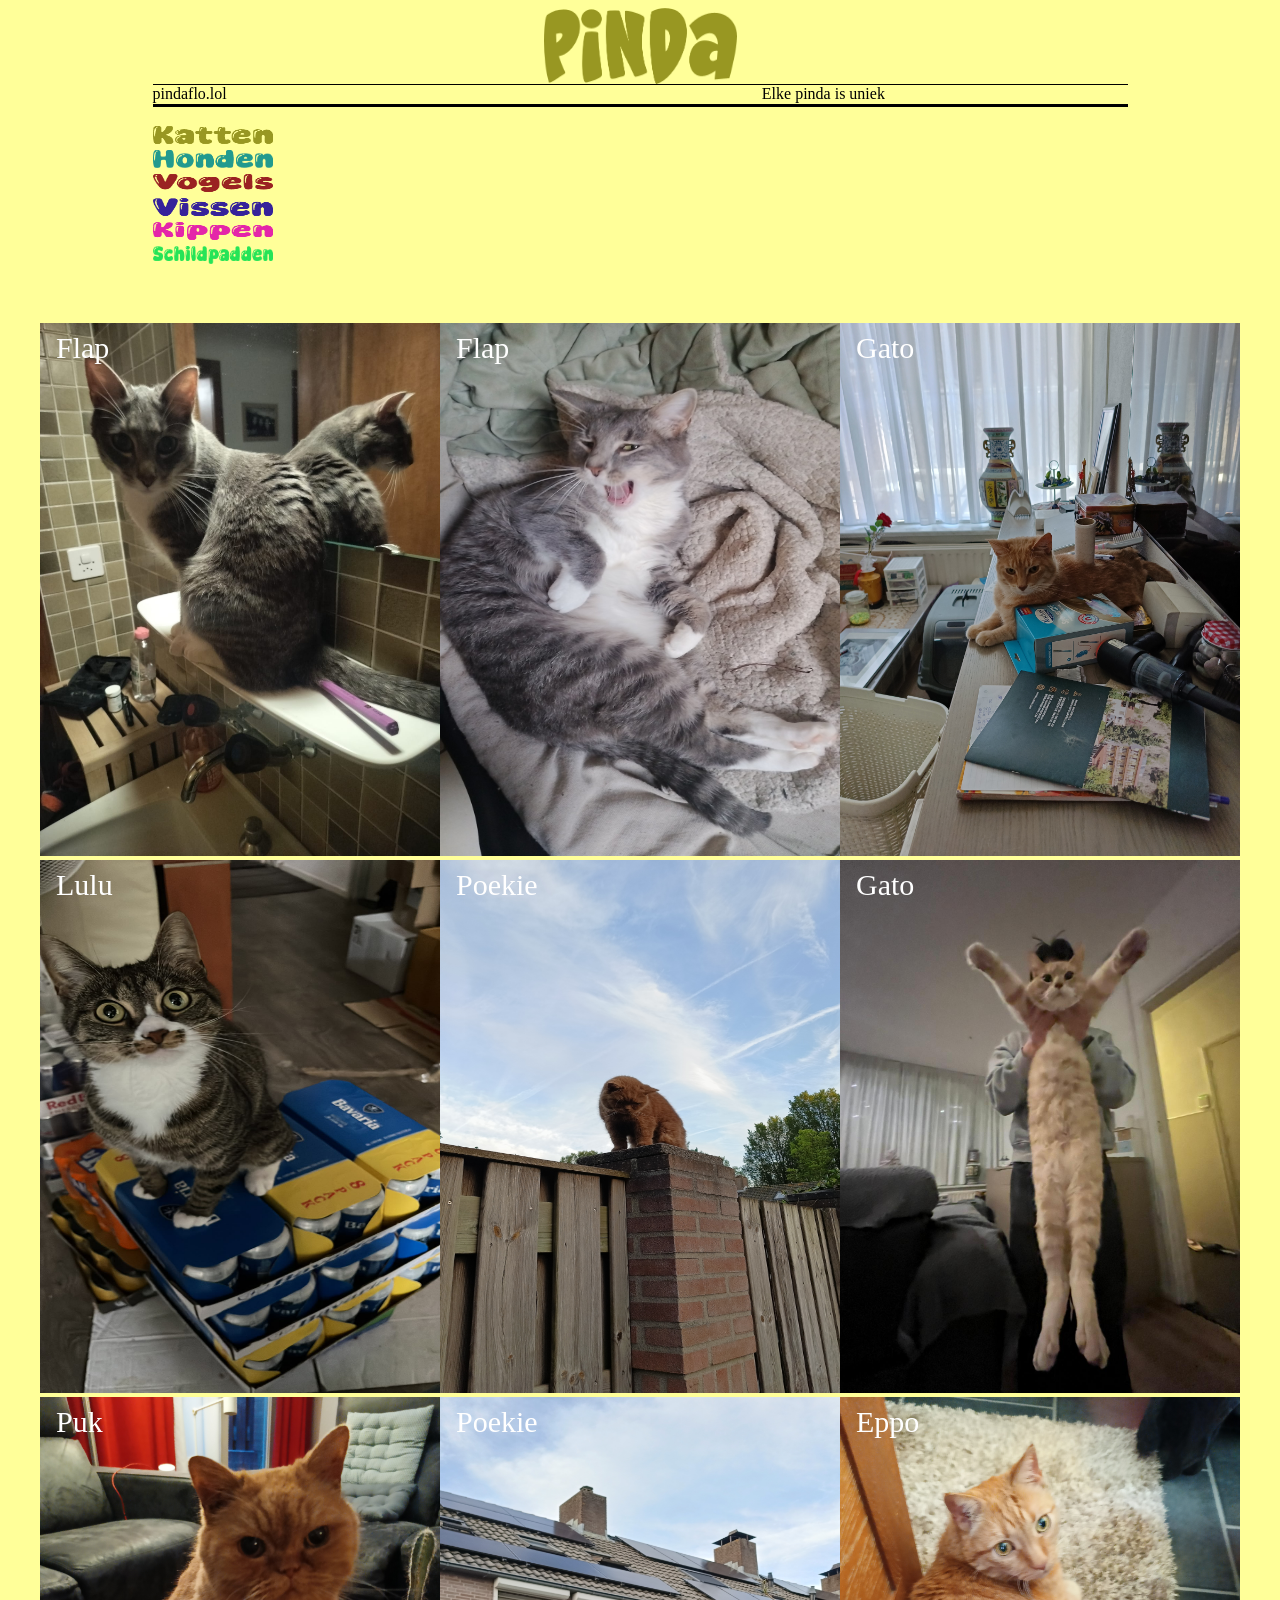
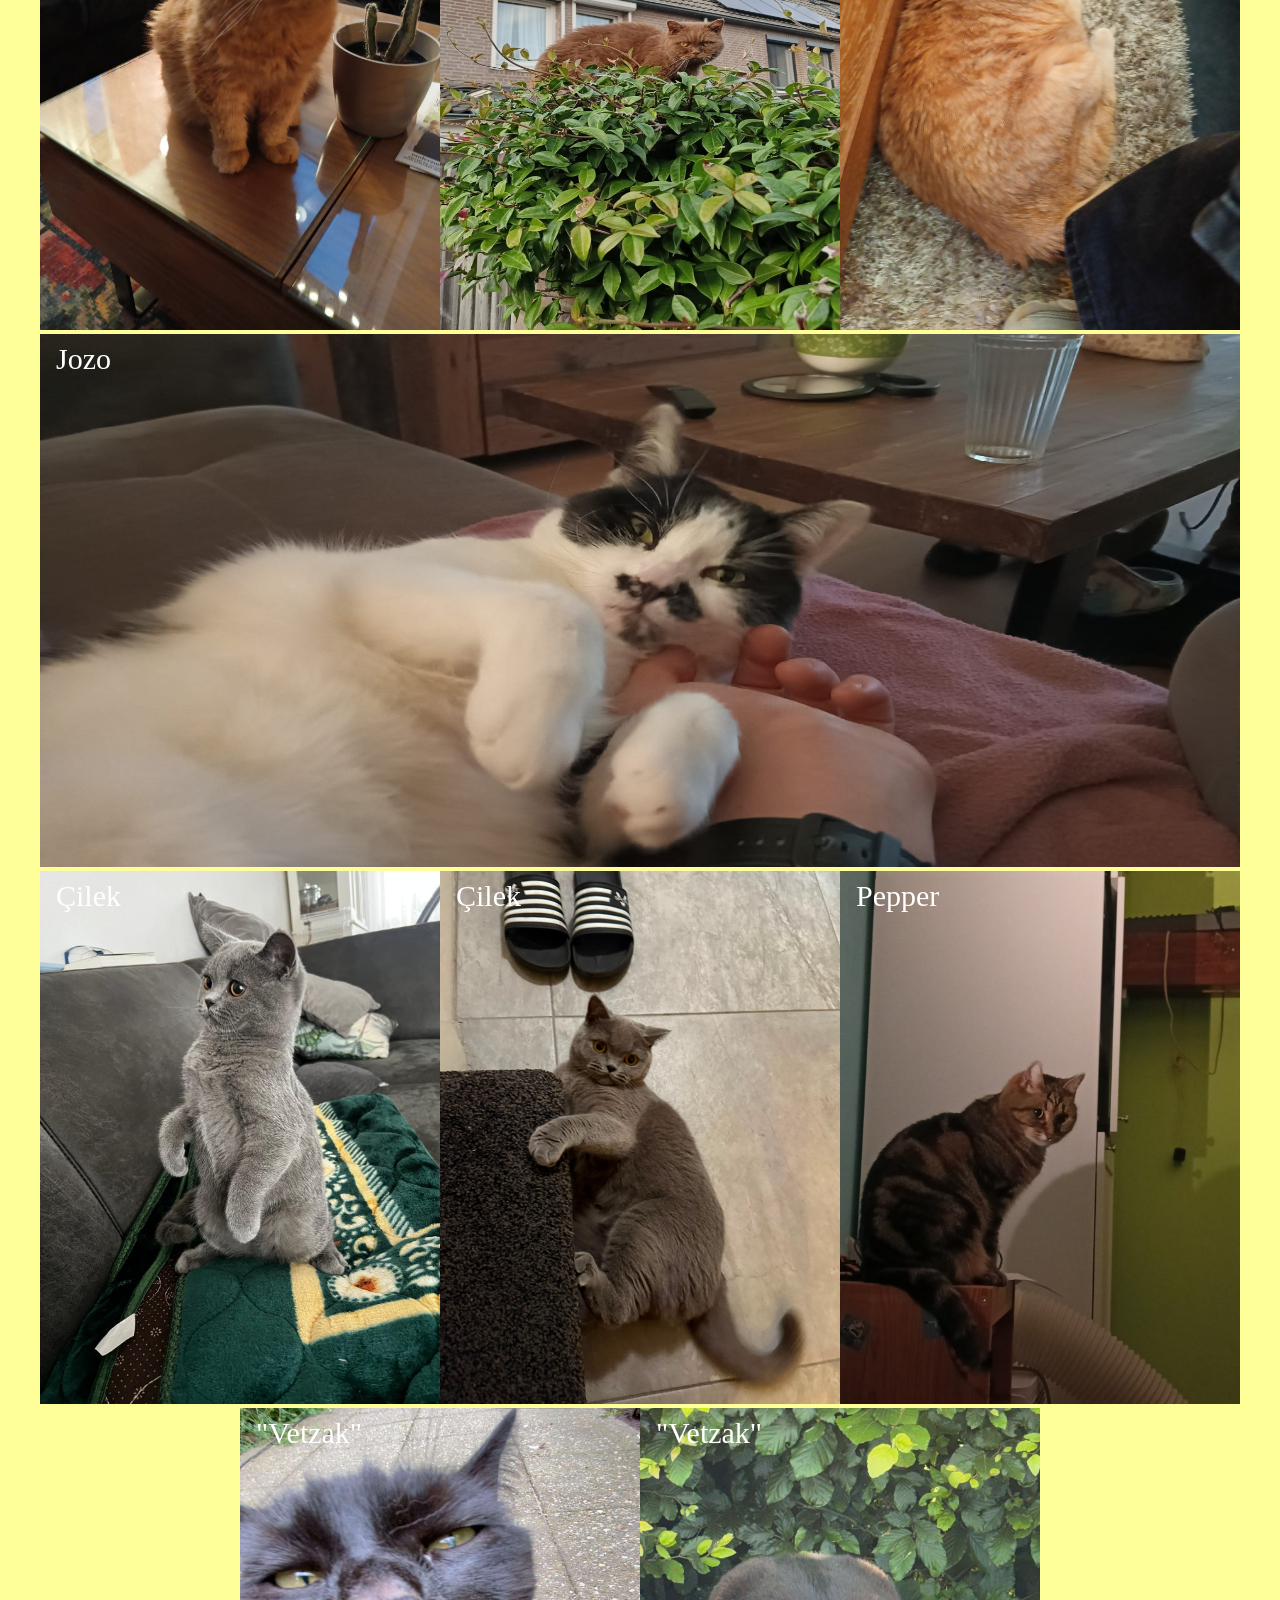
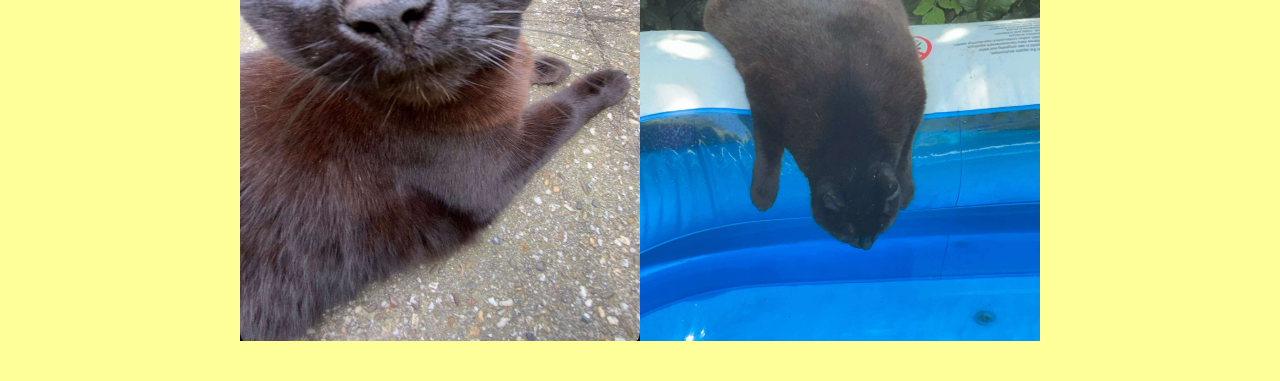
<file: kat.html>
<!DOCTYPE html>
<HTML>
<HEAD>
<TITLE>De pinda-site.</TITLE>
<META NAME="keywords" CONTENT="pinda, flo, yi-wen, huisdier, foto">
<META NAME="description" CONTENT="Dit is de enige echte pinda-site met een collectie van huisdieren-foto's.">
<META HTTP-EQUIV="Pragma" CONTENT="no-cache">
<META HTTP-EQUIV="no-cache">
<META HTTP-EQUIV="Cache-Control" CONTENT="no-cache">
 <link rel="stylesheet" href="styles.css">
</HEAD>
<BODY ONLOAD="loadImages()" BGCOLOR="#ffff99" TEXT="#000000" LINK="#0000CC" VLINK="#CC0000" ALINK="#00CC00">
<CENTER>
<A HREF="http://pindaflo.lol"><IMG SRC="titel.png" ALT="Pinda" ALIGN="TOP" WIDTH="193" HEIGHT="76" HSPACE="0" VSPACE="0" BORDER="0"></A><BR>
<TABLE BORDER=0 CELLSPACING=0 CELLPADDING=0 WIDTH="975" CLASS="bar">
<TR><TD VALIGN="TOP" ALIGN="LEFT" CLASS="h">pindaflo.lol</TD><TD VALIGN="TOP" ALIGN="CENTER" CLASS="h">Elke pinda is uniek</TD>
<TABLE BORDER=0 CELLSPACING=0 CELLPADDING=0 WIDTH="975" CLASS="bar">
</TABLE>
<BR>
<TABLE BORDER=0 CELLSPACING=0 CELLPADDING=0 WIDTH="975">
<TR>
<TD VALIGN="TOP" WIDTH="120">
<A HREF="kat.html" ONMOUSEOVER="ro('i1', 'i1on')" ONMOUSEOUT="ro('i1', 'i1off')"><IMG SRC="katten.png" NAME="i1" ALT="" WIDTH="120" HEIGHT="18" BORDER="0" VSPACE="1"></A><BR>
<A HREF="hond.html" ONMOUSEOVER="ro('i16', 'i16on')" ONMOUSEOUT="ro('i16', 'i16off')"><IMG SRC="honden.png" ALT="" NAME="i16" WIDTH="120" HEIGHT="18" BORDER="0" VSPACE="1"></A><BR>
<A HREF="vogel.html" ONMOUSEOVER="ro('i3', 'i3on')" ONMOUSEOUT="ro('i3', 'i3off')"><IMG SRC="vogels.png" NAME="i3" ALT="" WIDTH="120" HEIGHT="18" BORDER="0" VSPACE="1"></A><BR>
<A HREF="vis.html" ONMOUSEOVER="ro('i4', 'i4on')" ONMOUSEOUT="ro('i4', 'i4off')"><IMG SRC="vissen.png" NAME="i4" ALT="" WIDTH="120" HEIGHT="18" BORDER="0" VSPACE="1"></A><BR>
<A HREF="kip.html" ONMOUSEOVER="ro('i4', 'i4on')" ONMOUSEOUT="ro('i4', 'i4off')"><IMG SRC="kippen.png" NAME="i4" ALT="" WIDTH="120" HEIGHT="18" BORDER="0" VSPACE="1"></A><BR>
<A HREF="schild.html" ONMOUSEOVER="ro('i4', 'i4on')" ONMOUSEOUT="ro('i4', 'i4off')"><IMG SRC="schild.png" NAME="i4" ALT="" WIDTH="120" HEIGHT="18" BORDER="0" VSPACE="1"></A><BR>
<BR>
</TD>
<CENTER>
<TABLE BORDER=0 CELLSPACING=2 CELLPADDING=1>
<TR ALIGN="CENTER"><TD COLSPAN="4"><TR ALIGN="CENTER"><TD COLSPAN="4">
</TD></TR>


<BR>
<BR>

<div class="container" style="display: inline-block;">
<img src="foto/flap2.jpg" alt="" title="" width="400" height="533" border="0">
  <div class="top-left">Flap</div>
</div>

<div class="container" style="display: inline-block;">
<img src="foto/flap1.jpg" alt="" title="" width="400" height="533" border="0">
  <div class="top-left">Flap</div>
</div>

<div class="container" style="display: inline-block;">
<img src="foto/joedy1.jpg" alt="" title="" width="400" height="533" border="0">
  <div class="top-left">Gato</div>
</div>

<div class="container" style="display: inline-block;">
<img src="foto/yiwen1.jpg" alt="" title="" width="400" height="533" border="0">
  <div class="top-left">Lulu</div>
</div>

<div class="container" style="display: inline-block;">
<img src="foto/pook1.jpg" alt="" title="" width="400" height="533" border="0">
  <div class="top-left">Poekie</div>
</div>

<div class="container" style="display: inline-block;">
<img src="foto/joedy2.jpg" alt="" title="" width="400" height="533" border="0">
  <div class="top-left">Gato</div>
</div>

<div class="container" style="display: inline-block;">
<img src="foto/puk1.jpg" alt="" title="" width="400" height="533" border="0">
  <div class="top-left">Puk</div>
</div>

<div class="container" style="display: inline-block;">
<img src="foto/pook2.jpg" alt="" title="" width="400" height="533" border="0">
  <div class="top-left">Poekie</div>
</div>

<div class="container" style="display: inline-block;">
<img src="foto/eppo.jpg" alt="" title="" width="400" height="533" border="0">
  <div class="top-left">Eppo</div>
</div>

<div class="container" style="display: inline-block;">
<img src="foto/jozo1.jpg" alt="" title="" width="1200" height="533" border="0">
  <div class="top-left">Jozo</div>
</div>

<div class="container" style="display: inline-block;">
<img src="foto/cilek1.jpg" alt="" title="" width="400" height="533" border="0">
  <div class="top-left">Çilek</div>
</div>

<div class="container" style="display: inline-block;">
<img src="foto/cilek2.jpg" alt="" title="" width="400" height="533" border="0">
  <div class="top-left">Çilek</div>
</div>

<div class="container" style="display: inline-block;">
<img src="foto/pepper1.jpg" alt="" title="" width="400" height="533" border="0">
  <div class="top-left">Pepper</div>
</div>

<div class="container" style="display: inline-block;">
<img src="foto/thijs.jpg" alt="" title="" width="400" height="533" border="0">
  <div class="top-left">"Vetzak"</div>
</div>

<div class="container" style="display: inline-block;">
<img src="foto/thijs2.jpg" alt="" title="" width="400" height="533" border="0">
  <div class="top-left">"Vetzak"</div>
</div>

<BR>
<BR>

</BODY>
</HTML>
</file>
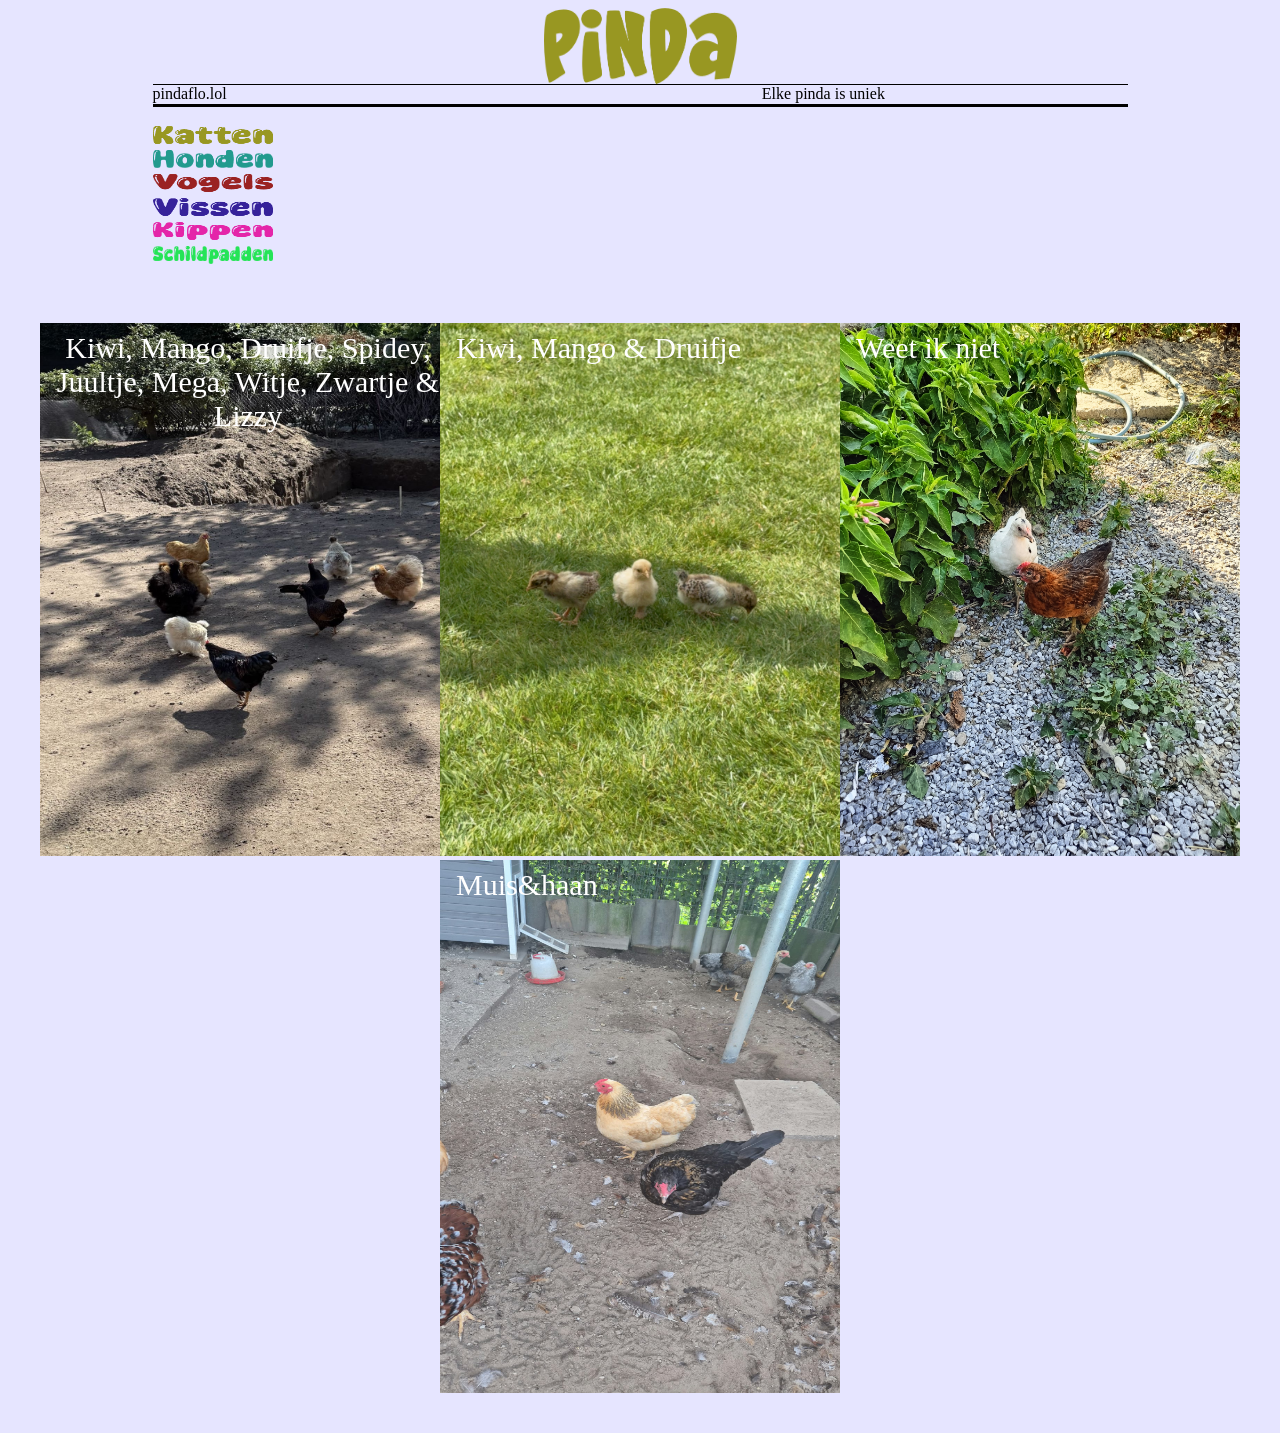
<file: kip.html>
<!DOCTYPE html>
<HTML>
<HEAD>
<TITLE>De pinda-site.</TITLE>
<META NAME="keywords" CONTENT="pinda, flo, yi-wen, huisdier, foto">
<META NAME="description" CONTENT="Dit is de enige echte pinda-site met een collectie van huisdieren-foto's.">
<META HTTP-EQUIV="Pragma" CONTENT="no-cache">
<META HTTP-EQUIV="no-cache">
<META HTTP-EQUIV="Cache-Control" CONTENT="no-cache">
 <link rel="stylesheet" href="styles.css">
</HEAD>
<BODY ONLOAD="loadImages()" BGCOLOR="#E6E5FF" TEXT="#000000" LINK="#0000CC" VLINK="#CC0000" ALINK="#00CC00">
<CENTER>
<A HREF="http://pindaflo.lol"><IMG SRC="titel.png" ALT="Pinda" ALIGN="TOP" WIDTH="193" HEIGHT="76" HSPACE="0" VSPACE="0" BORDER="0"></A><BR>
<TABLE BORDER=0 CELLSPACING=0 CELLPADDING=0 WIDTH="975" CLASS="bar">
<TR><TD VALIGN="TOP" ALIGN="LEFT" CLASS="h">pindaflo.lol</TD><TD VALIGN="TOP" ALIGN="CENTER" CLASS="h">Elke pinda is uniek</TD>
<TABLE BORDER=0 CELLSPACING=0 CELLPADDING=0 WIDTH="975" CLASS="bar">
</TABLE>
<BR>
<TABLE BORDER=0 CELLSPACING=0 CELLPADDING=0 WIDTH="975">
<TR>
<TD VALIGN="TOP" WIDTH="120">
<A HREF="kat.html" ONMOUSEOVER="ro('i1', 'i1on')" ONMOUSEOUT="ro('i1', 'i1off')"><IMG SRC="katten.png" NAME="i1" ALT="" WIDTH="120" HEIGHT="18" BORDER="0" VSPACE="1"></A><BR>
<A HREF="hond.html" ONMOUSEOVER="ro('i16', 'i16on')" ONMOUSEOUT="ro('i16', 'i16off')"><IMG SRC="honden.png" ALT="" NAME="i16" WIDTH="120" HEIGHT="18" BORDER="0" VSPACE="1"></A><BR>
<A HREF="vogel.html" ONMOUSEOVER="ro('i3', 'i3on')" ONMOUSEOUT="ro('i3', 'i3off')"><IMG SRC="vogels.png" NAME="i3" ALT="" WIDTH="120" HEIGHT="18" BORDER="0" VSPACE="1"></A><BR>
<A HREF="vis.html" ONMOUSEOVER="ro('i4', 'i4on')" ONMOUSEOUT="ro('i4', 'i4off')"><IMG SRC="vissen.png" NAME="i4" ALT="" WIDTH="120" HEIGHT="18" BORDER="0" VSPACE="1"></A><BR>
<A HREF="kip.html" ONMOUSEOVER="ro('i4', 'i4on')" ONMOUSEOUT="ro('i4', 'i4off')"><IMG SRC="kippen.png" NAME="i4" ALT="" WIDTH="120" HEIGHT="18" BORDER="0" VSPACE="1"></A><BR>
<A HREF="schild.html" ONMOUSEOVER="ro('i4', 'i4on')" ONMOUSEOUT="ro('i4', 'i4off')"><IMG SRC="schild.png" NAME="i4" ALT="" WIDTH="120" HEIGHT="18" BORDER="0" VSPACE="1"></A><BR>
<BR>
</TD>
<CENTER>
<TABLE BORDER=0 CELLSPACING=2 CELLPADDING=1>
<TR ALIGN="CENTER"><TD COLSPAN="4"><TR ALIGN="CENTER"><TD COLSPAN="4">
</TD></TR>


<BR>
<BR>

<div class="container" style="display: inline-block;">
<img src="foto/kip1.jpg" alt="" title="" width="400" height="533" border="0">
  <div class="top-left">Kiwi, Mango, Druifje, Spidey, Juultje, Mega, Witje, Zwartje & Lizzy</div>
</div>

<div class="container" style="display: inline-block;">
<img src="foto/kip2.jpg" alt="" title="" width="400" height="533" border="0">
  <div class="top-left">Kiwi, Mango & Druifje</div>
</div>

<div class="container" style="display: inline-block;">
<img src="foto/omakip.jpg" alt="" title="" width="400" height="533" border="0">
  <div class="top-left">Weet ik niet</div>
</div>

<div class="container" style="display: inline-block;">
<img src="foto/luukkip1.jpg" alt="" title="" width="400" height="533" border="0">
  <div class="top-left">Muis&haan</div>
</div>


<BR>
<BR>

</BODY>
</HTML>
</file>
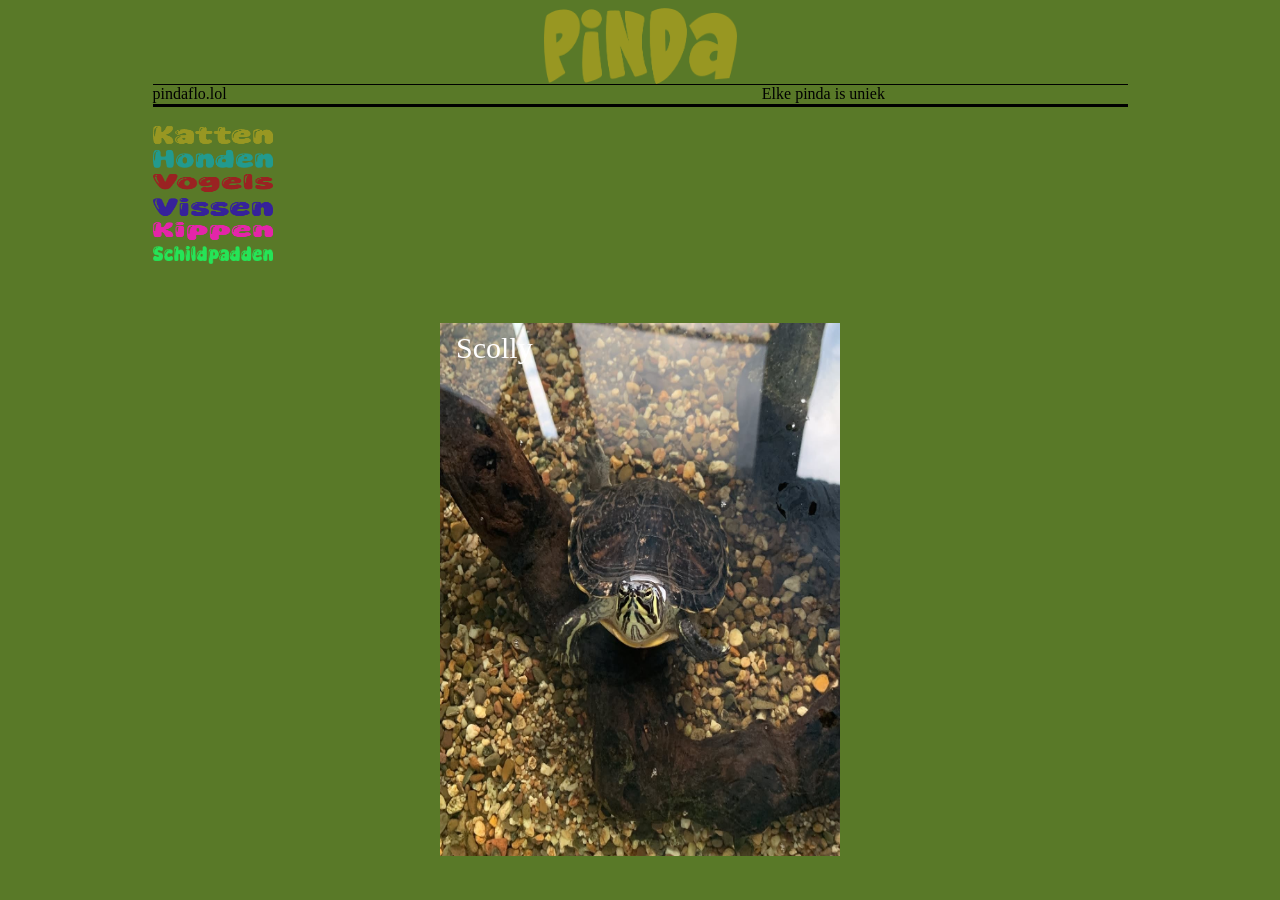
<file: schild.html>
<!DOCTYPE html>
<HTML>
<HEAD>
<TITLE>De pinda-site.</TITLE>
<META NAME="keywords" CONTENT="pinda, flo, yi-wen, huisdier, foto">
<META NAME="description" CONTENT="Dit is de enige echte pinda-site met een collectie van huisdieren-foto's.">
<META HTTP-EQUIV="Pragma" CONTENT="no-cache">
<META HTTP-EQUIV="no-cache">
<META HTTP-EQUIV="Cache-Control" CONTENT="no-cache">
 <link rel="stylesheet" href="styles.css">
</HEAD>
<BODY ONLOAD="loadImages()" BGCOLOR="#597928" TEXT="#000000" LINK="#0000CC" VLINK="#CC0000" ALINK="#00CC00">
<CENTER>
<A HREF="http://pindaflo.lol"><IMG SRC="titel.png" ALT="Pinda" ALIGN="TOP" WIDTH="193" HEIGHT="76" HSPACE="0" VSPACE="0" BORDER="0"></A><BR>
<TABLE BORDER=0 CELLSPACING=0 CELLPADDING=0 WIDTH="975" CLASS="bar">
<TR><TD VALIGN="TOP" ALIGN="LEFT" CLASS="h">pindaflo.lol</TD><TD VALIGN="TOP" ALIGN="CENTER" CLASS="h">Elke pinda is uniek</TD>
<TABLE BORDER=0 CELLSPACING=0 CELLPADDING=0 WIDTH="975" CLASS="bar">
</TABLE>
<BR>
<TABLE BORDER=0 CELLSPACING=0 CELLPADDING=0 WIDTH="975">
<TR>
<TD VALIGN="TOP" WIDTH="120">
<A HREF="kat.html" ONMOUSEOVER="ro('i1', 'i1on')" ONMOUSEOUT="ro('i1', 'i1off')"><IMG SRC="katten.png" NAME="i1" ALT="" WIDTH="120" HEIGHT="18" BORDER="0" VSPACE="1"></A><BR>
<A HREF="hond.html" ONMOUSEOVER="ro('i16', 'i16on')" ONMOUSEOUT="ro('i16', 'i16off')"><IMG SRC="honden.png" ALT="" NAME="i16" WIDTH="120" HEIGHT="18" BORDER="0" VSPACE="1"></A><BR>
<A HREF="vogel.html" ONMOUSEOVER="ro('i3', 'i3on')" ONMOUSEOUT="ro('i3', 'i3off')"><IMG SRC="vogels.png" NAME="i3" ALT="" WIDTH="120" HEIGHT="18" BORDER="0" VSPACE="1"></A><BR>
<A HREF="vis.html" ONMOUSEOVER="ro('i4', 'i4on')" ONMOUSEOUT="ro('i4', 'i4off')"><IMG SRC="vissen.png" NAME="i4" ALT="" WIDTH="120" HEIGHT="18" BORDER="0" VSPACE="1"></A><BR>
<A HREF="kip.html" ONMOUSEOVER="ro('i4', 'i4on')" ONMOUSEOUT="ro('i4', 'i4off')"><IMG SRC="kippen.png" NAME="i4" ALT="" WIDTH="120" HEIGHT="18" BORDER="0" VSPACE="1"></A><BR>
<A HREF="schild.html" ONMOUSEOVER="ro('i4', 'i4on')" ONMOUSEOUT="ro('i4', 'i4off')"><IMG SRC="schild.png" NAME="i4" ALT="" WIDTH="120" HEIGHT="18" BORDER="0" VSPACE="1"></A><BR>
<BR>
</TD>
<CENTER>
<TABLE BORDER=0 CELLSPACING=2 CELLPADDING=1>
<TR ALIGN="CENTER"><TD COLSPAN="4"><TR ALIGN="CENTER"><TD COLSPAN="4">
</TD></TR>


<BR>
<BR>

<div class="container" style="display: inline-block;">
<img src="foto/schild1.jpg" alt="" title="" width="400" height="533" border="0">
  <div class="top-left">Scolly</div>
</div>

<BR>
<BR>

</BODY>
</HTML>
</file>
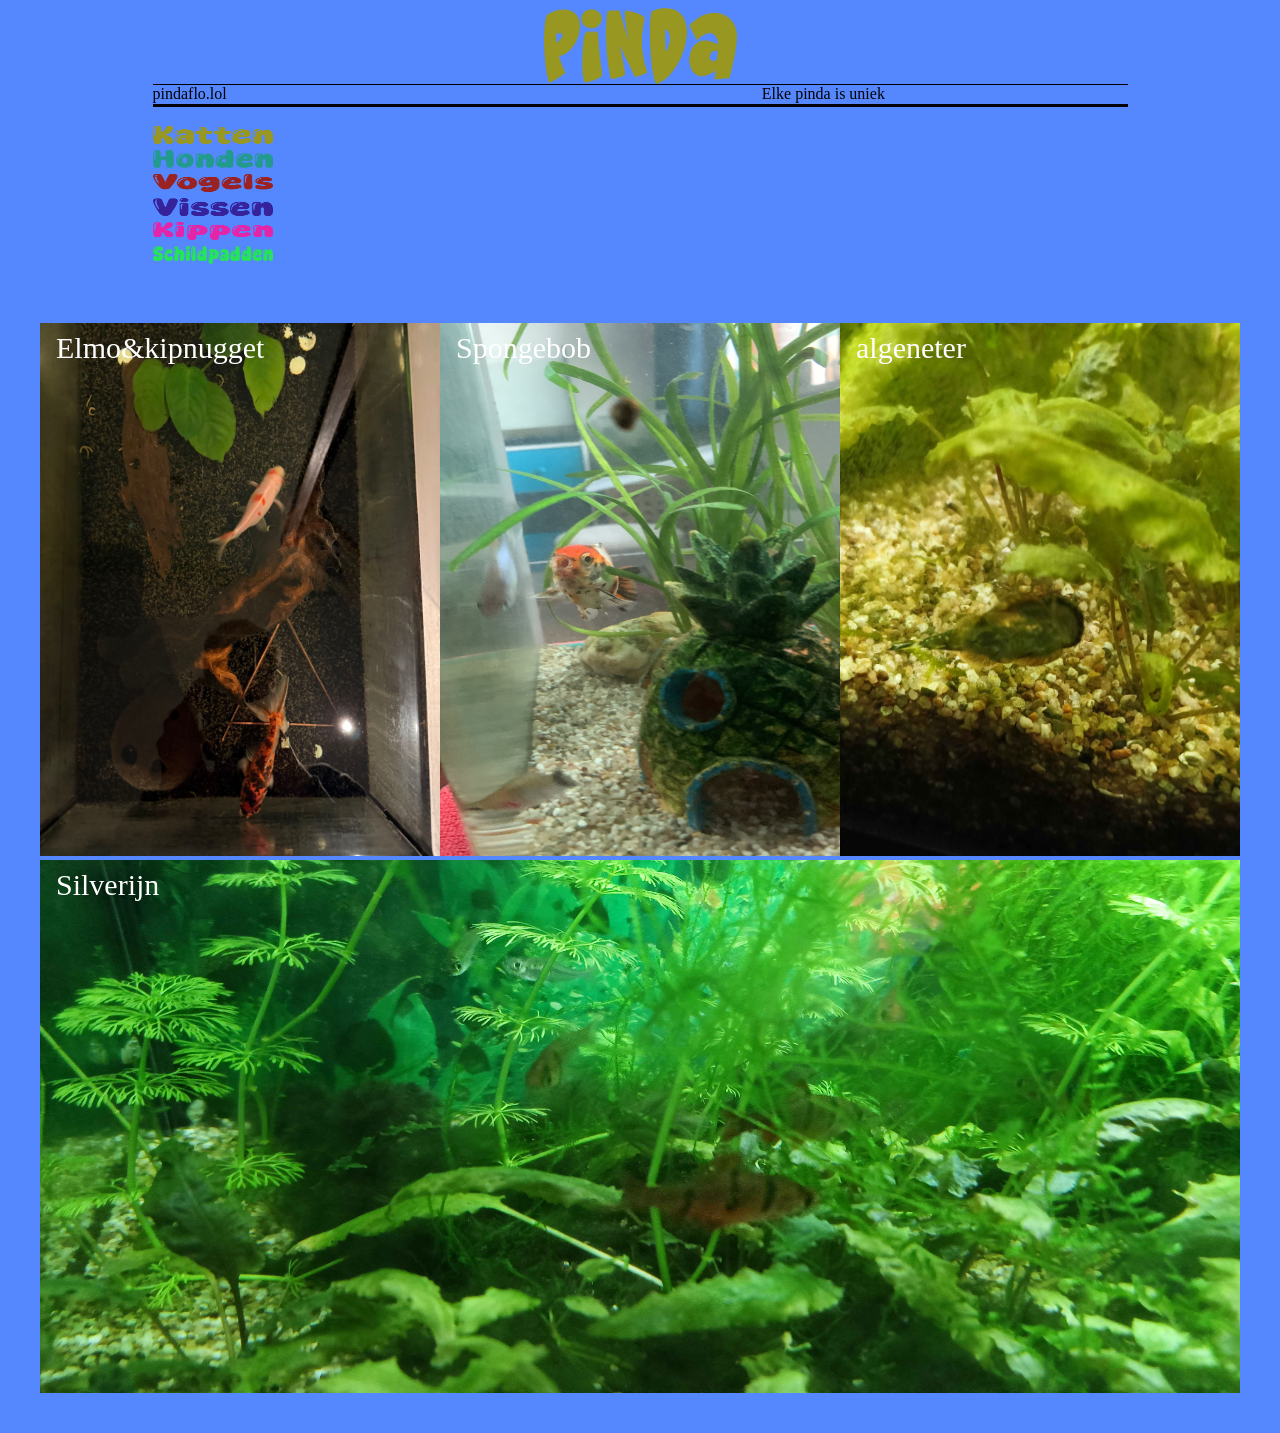
<file: vis.html>
<!DOCTYPE html>
<HTML>
<HEAD>
<TITLE>De pinda-site.</TITLE>
<META NAME="keywords" CONTENT="pinda, flo, yi-wen, huisdier, foto">
<META NAME="description" CONTENT="Dit is de enige echte pinda-site met een collectie van huisdieren-foto's.">
<META HTTP-EQUIV="Pragma" CONTENT="no-cache">
<META HTTP-EQUIV="no-cache">
<META HTTP-EQUIV="Cache-Control" CONTENT="no-cache">
 <link rel="stylesheet" href="styles.css">
</HEAD>
<BODY ONLOAD="loadImages()" BGCOLOR="#5588ff" TEXT="#000000" LINK="#0000CC" VLINK="#CC0000" ALINK="#00CC00">
<CENTER>
<A HREF="http://pindaflo.lol"><IMG SRC="titel.png" ALT="Pinda" ALIGN="TOP" WIDTH="193" HEIGHT="76" HSPACE="0" VSPACE="0" BORDER="0"></A><BR>
<TABLE BORDER=0 CELLSPACING=0 CELLPADDING=0 WIDTH="975" CLASS="bar">
<TR><TD VALIGN="TOP" ALIGN="LEFT" CLASS="h">pindaflo.lol</TD><TD VALIGN="TOP" ALIGN="CENTER" CLASS="h">Elke pinda is uniek</TD>
<TABLE BORDER=0 CELLSPACING=0 CELLPADDING=0 WIDTH="975" CLASS="bar">
</TABLE>
<BR>
<TABLE BORDER=0 CELLSPACING=0 CELLPADDING=0 WIDTH="975">
<TR>
<TD VALIGN="TOP" WIDTH="120">
<A HREF="kat.html" ONMOUSEOVER="ro('i1', 'i1on')" ONMOUSEOUT="ro('i1', 'i1off')"><IMG SRC="katten.png" NAME="i1" ALT="" WIDTH="120" HEIGHT="18" BORDER="0" VSPACE="1"></A><BR>
<A HREF="hond.html" ONMOUSEOVER="ro('i16', 'i16on')" ONMOUSEOUT="ro('i16', 'i16off')"><IMG SRC="honden.png" ALT="" NAME="i16" WIDTH="120" HEIGHT="18" BORDER="0" VSPACE="1"></A><BR>
<A HREF="vogel.html" ONMOUSEOVER="ro('i3', 'i3on')" ONMOUSEOUT="ro('i3', 'i3off')"><IMG SRC="vogels.png" NAME="i3" ALT="" WIDTH="120" HEIGHT="18" BORDER="0" VSPACE="1"></A><BR>
<A HREF="vis.html" ONMOUSEOVER="ro('i4', 'i4on')" ONMOUSEOUT="ro('i4', 'i4off')"><IMG SRC="vissen.png" NAME="i4" ALT="" WIDTH="120" HEIGHT="18" BORDER="0" VSPACE="1"></A><BR>
<A HREF="kip.html" ONMOUSEOVER="ro('i4', 'i4on')" ONMOUSEOUT="ro('i4', 'i4off')"><IMG SRC="kippen.png" NAME="i4" ALT="" WIDTH="120" HEIGHT="18" BORDER="0" VSPACE="1"></A><BR>
<A HREF="schild.html" ONMOUSEOVER="ro('i4', 'i4on')" ONMOUSEOUT="ro('i4', 'i4off')"><IMG SRC="schild.png" NAME="i4" ALT="" WIDTH="120" HEIGHT="18" BORDER="0" VSPACE="1"></A><BR>
<BR>
</TD>
<CENTER>
<TABLE BORDER=0 CELLSPACING=2 CELLPADDING=1>
<TR ALIGN="CENTER"><TD COLSPAN="4"><TR ALIGN="CENTER"><TD COLSPAN="4">
</TD></TR>


<BR>
<BR>

<div class="container" style="display: inline-block;">
<img src="foto/elmo1.jpg" alt="" title="" width="400" height="533" border="0">
  <div class="top-left">Elmo&kipnugget</div>
</div>

<div class="container" style="display: inline-block;">
<img src="foto/tomvis.jpg" alt="" title="" width="400" height="533" border="0">
  <div class="top-left">Spongebob</div>
</div>

<div class="container" style="display: inline-block;">
<img src="foto/alg.jpg" alt="" title="" width="400" height="533" border="0">
  <div class="top-left">algeneter</div>
</div>

<div class="container" style="display: inline-block;">
<img src="foto/silverijn.jpg" alt="" title="" width="1200" height="533" border="0">
  <div class="top-left">Silverijn</div>
</div>



<BR>
<BR>

</BODY>
</HTML>
</file>
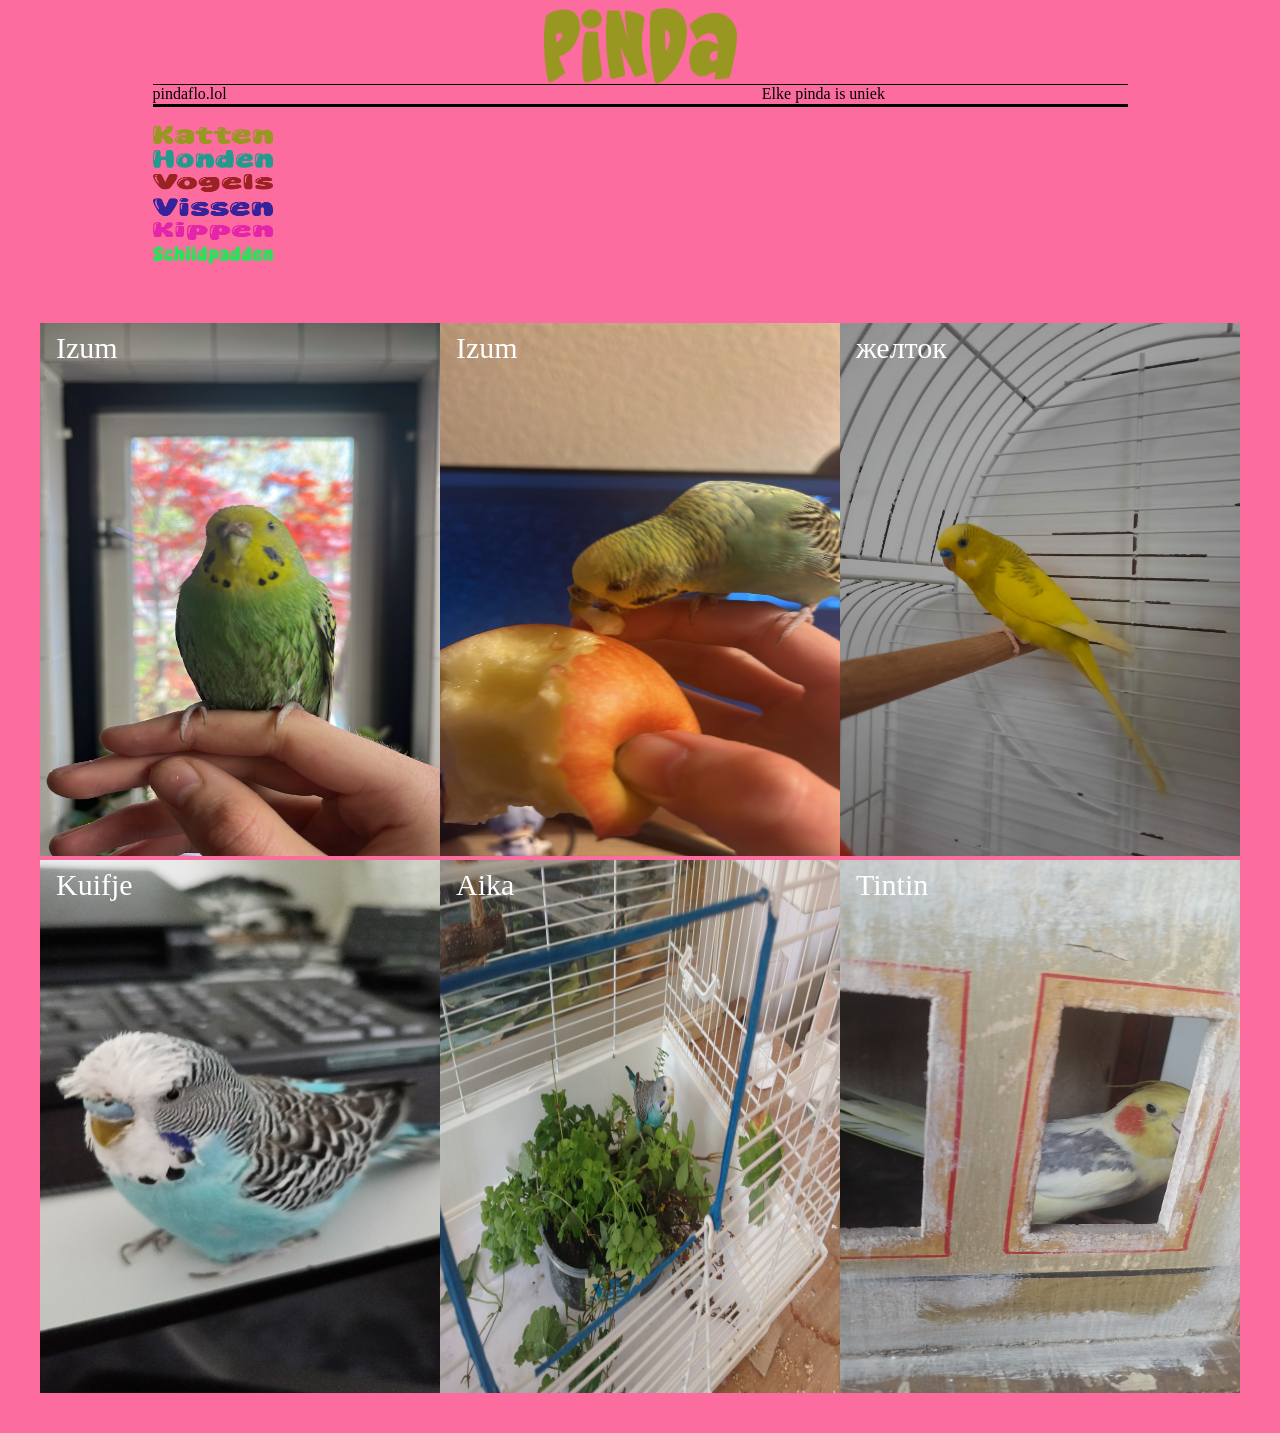
<file: vogel.html>
<!DOCTYPE html>
<HTML>
<HEAD>
<TITLE>De pinda-site.</TITLE>
<META NAME="keywords" CONTENT="pinda, flo, yi-wen, huisdier, foto">
<META NAME="description" CONTENT="Dit is de enige echte pinda-site met een collectie van huisdieren-foto's.">
<META HTTP-EQUIV="Pragma" CONTENT="no-cache">
<META HTTP-EQUIV="no-cache">
<META HTTP-EQUIV="Cache-Control" CONTENT="no-cache">
 <link rel="stylesheet" href="styles.css">
 
</HEAD>
<BODY ONLOAD="loadImages()" BGCOLOR="#fd6c9e" TEXT="#000000" LINK="#0000CC" VLINK="#CC0000" ALINK="#00CC00">
<CENTER>
<A HREF="http://pindaflo.lol"><IMG SRC="titel.png" ALT="Pinda" ALIGN="TOP" WIDTH="193" HEIGHT="76" HSPACE="0" VSPACE="0" BORDER="0"></A><BR>
<TABLE BORDER=0 CELLSPACING=0 CELLPADDING=0 WIDTH="975" CLASS="bar">
<TR><TD VALIGN="TOP" ALIGN="LEFT" CLASS="h">pindaflo.lol</TD><TD VALIGN="TOP" ALIGN="CENTER" CLASS="h">Elke pinda is uniek</TD>
<TABLE BORDER=0 CELLSPACING=0 CELLPADDING=0 WIDTH="975" CLASS="bar">
</TABLE>
<BR>
<TABLE BORDER=0 CELLSPACING=0 CELLPADDING=0 WIDTH="975">
<TR>
<TD VALIGN="TOP" WIDTH="120">
<A HREF="kat.html" ONMOUSEOVER="ro('i1', 'i1on')" ONMOUSEOUT="ro('i1', 'i1off')"><IMG SRC="katten.png" NAME="i1" ALT="" WIDTH="120" HEIGHT="18" BORDER="0" VSPACE="1"></A><BR>
<A HREF="hond.html" ONMOUSEOVER="ro('i16', 'i16on')" ONMOUSEOUT="ro('i16', 'i16off')"><IMG SRC="honden.png" ALT="" NAME="i16" WIDTH="120" HEIGHT="18" BORDER="0" VSPACE="1"></A><BR>
<A HREF="vogel.html" ONMOUSEOVER="ro('i3', 'i3on')" ONMOUSEOUT="ro('i3', 'i3off')"><IMG SRC="vogels.png" NAME="i3" ALT="" WIDTH="120" HEIGHT="18" BORDER="0" VSPACE="1"></A><BR>
<A HREF="vis.html" ONMOUSEOVER="ro('i4', 'i4on')" ONMOUSEOUT="ro('i4', 'i4off')"><IMG SRC="vissen.png" NAME="i4" ALT="" WIDTH="120" HEIGHT="18" BORDER="0" VSPACE="1"></A><BR>
<A HREF="kip.html" ONMOUSEOVER="ro('i4', 'i4on')" ONMOUSEOUT="ro('i4', 'i4off')"><IMG SRC="kippen.png" NAME="i4" ALT="" WIDTH="120" HEIGHT="18" BORDER="0" VSPACE="1"></A><BR>
<A HREF="schild.html" ONMOUSEOVER="ro('i4', 'i4on')" ONMOUSEOUT="ro('i4', 'i4off')"><IMG SRC="schild.png" NAME="i4" ALT="" WIDTH="120" HEIGHT="18" BORDER="0" VSPACE="1"></A><BR>
<BR>
</TD>
<CENTER>
<TABLE BORDER=0 CELLSPACING=2 CELLPADDING=1>
<TR ALIGN="CENTER"><TD COLSPAN="4"><TR ALIGN="CENTER"><TD COLSPAN="4">
</TD></TR>


<BR>
<BR>

<div class="container" style="display: inline-block;">
  <img src="foto/izum1.jpg" alt="Izum" width="400" height="533" border="0">
  <div class="top-left">Izum</div>
</div>

<div class="container" style="display: inline-block;">
  <img src="foto/izum2.jpg" alt="Izum" width="400" height="533" border="0">
  <div class="top-left">Izum</div>
</div>

<div class="container" style="display: inline-block;">
  <img src="foto/ei.jpg" alt="Izum" width="400" height="533" border="0">
  <div class="top-left">желток</div>
</div>

<div class="container" style="display: inline-block;">
  <img src="foto/kuifje2.jpeg" alt="Izum" width="400" height="533" border="0">
  <div class="top-left">Kuifje</div>
</div>

<div class="container" style="display: inline-block;">
  <img src="foto/aika.jpg" alt="Izum" width="400" height="533" border="0">
  <div class="top-left">Aika</div>
</div>

<div class="container" style="display: inline-block;">
  <img src="foto/tintin.jpg" alt="Izum" width="400" height="533" border="0">
  <div class="top-left">Tintin</div>
</div>

<BR>
<BR>

</BODY>
</HTML>
</file>
<file: styles.css>
<STYLE TYPE="text/css">
H1 {font-family: Georgia; font-size: 12pt; line-height: 16pt;}
.abox { font-family: Georgia; font-size: 9pt; padding: 3pt; background-color: #f7e3fb; border: solid #dd63f7; border-style:solid; border-width: 1px; width: 100px}
.bar {border-style:solid; border-color: black; border-width: 1px; border-right-width: 0px; border-left-width: 0px;}
.ctbox { background-color: #d4d8d9; border: solid #000000; border-style:solid; border-width: 1px; }
.h {font-family: Georgia; font-size: 12pt; line-height: 14pt;}
.pollbox { background-color: #FFFFCC; border: solid #fbfb2d; border-style:solid; border-width: 1px; width: 110px; -webkit-border-radius: 9px; -moz-border-radius: 9px; border-radius: 9px;}
.polln { margin: 3px; }
.pollR {color: red; margin-right: 6px;}
.tin { font-family: verdana; font-size: 8pt;}
.likeb {}
.socText {font-family: verdana; font-size: 10pt; margin-bottom: 2pt; margin-top: 4px; line-height: 14pt;}
.soc {line-height: 5pt; padding: 4px;
background-color: #ede4ff; border: solid #9c54ff; border-style:solid; border-width: 1px; width: 100px; -webkit-border-radius: 9px; -moz-border-radius: 9px; border-radius: 9px;}
.container {
  position: relative;
  text-align: center;
  color: white;
}

.bottom-left {
  position: absolute;
  bottom: 8px;
  left: 16px;
}

.top-left {
  position: absolute;
  top: 8px;
  left: 16px;
   font-size: 30px;
}

.top-right {
  position: absolute;
  top: 8px;
  right: 16px;
}

.bottom-right {
  position: absolute;
  bottom: 8px;
  right: 16px;
}

.centered {
  position: absolute;
  top: 50%;
  left: 50%;
  transform: translate(-50%, -50%);
}
</STYLE>
</file>
